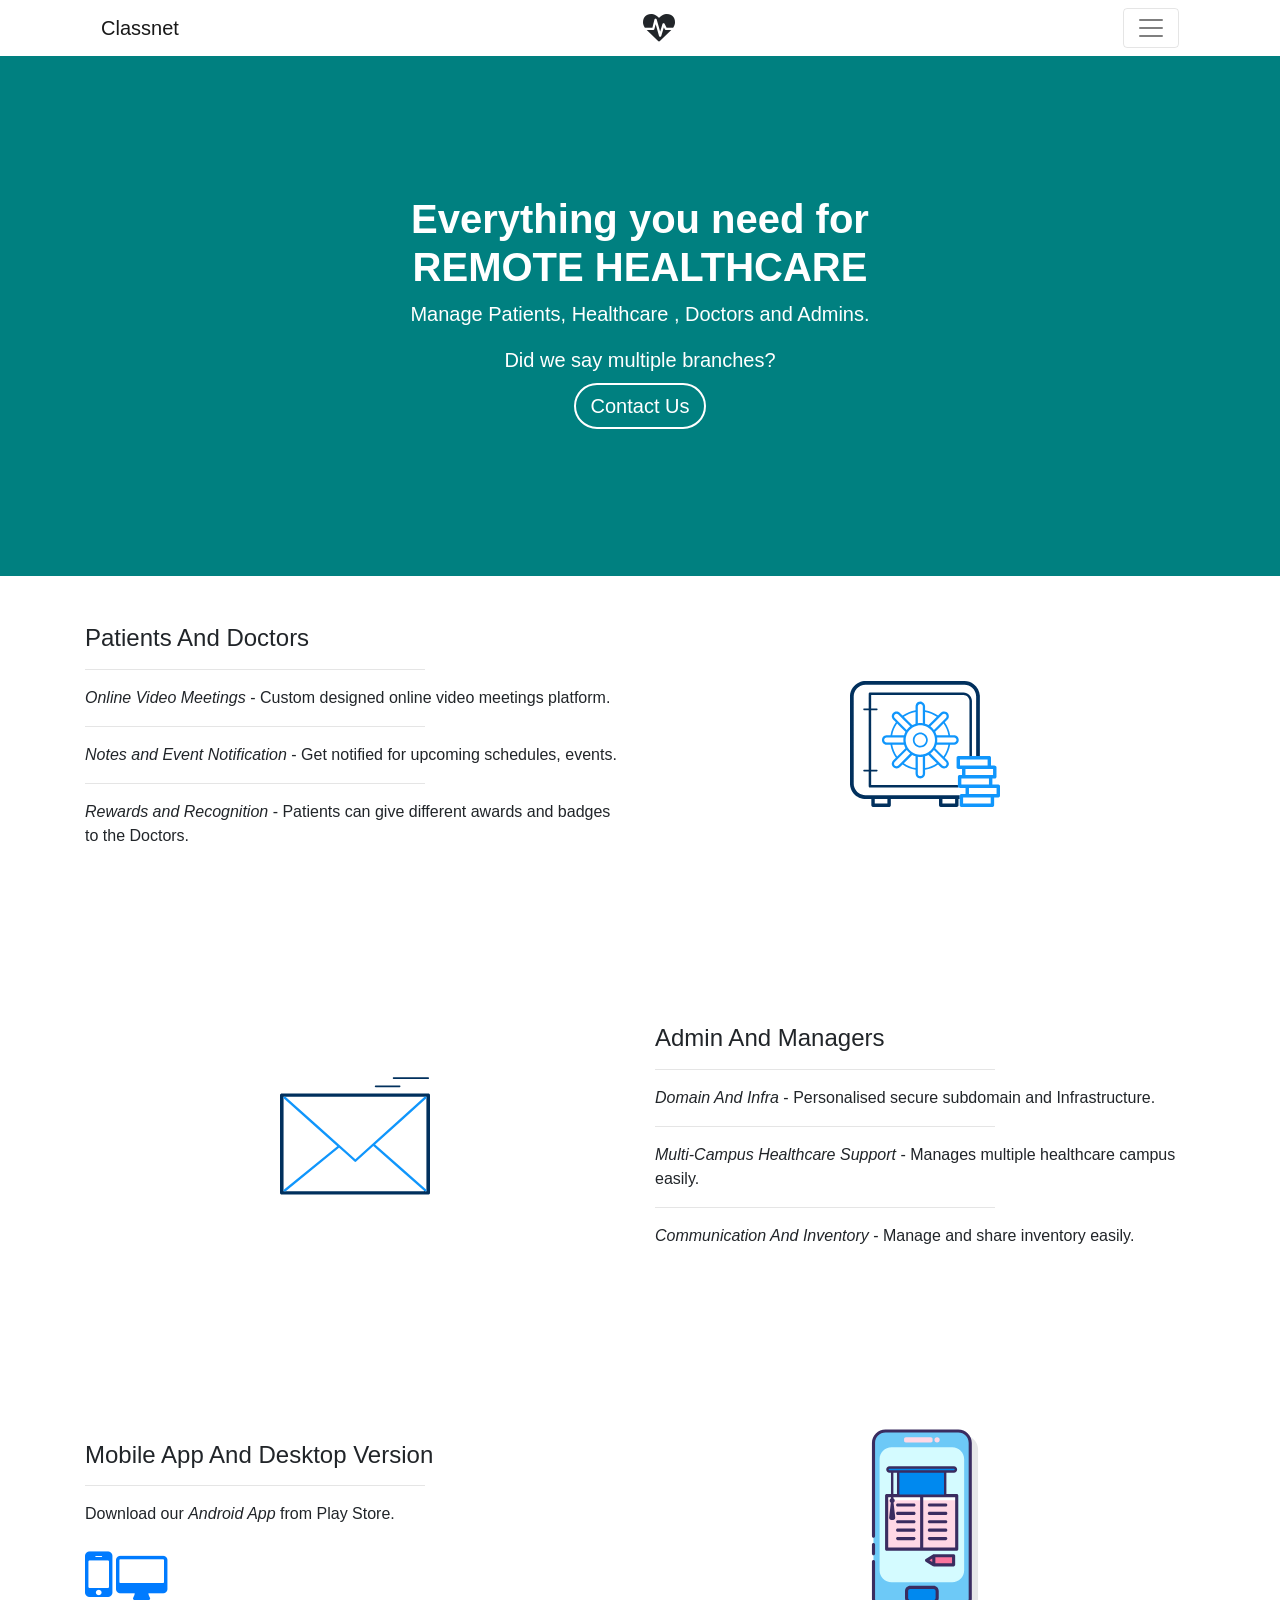
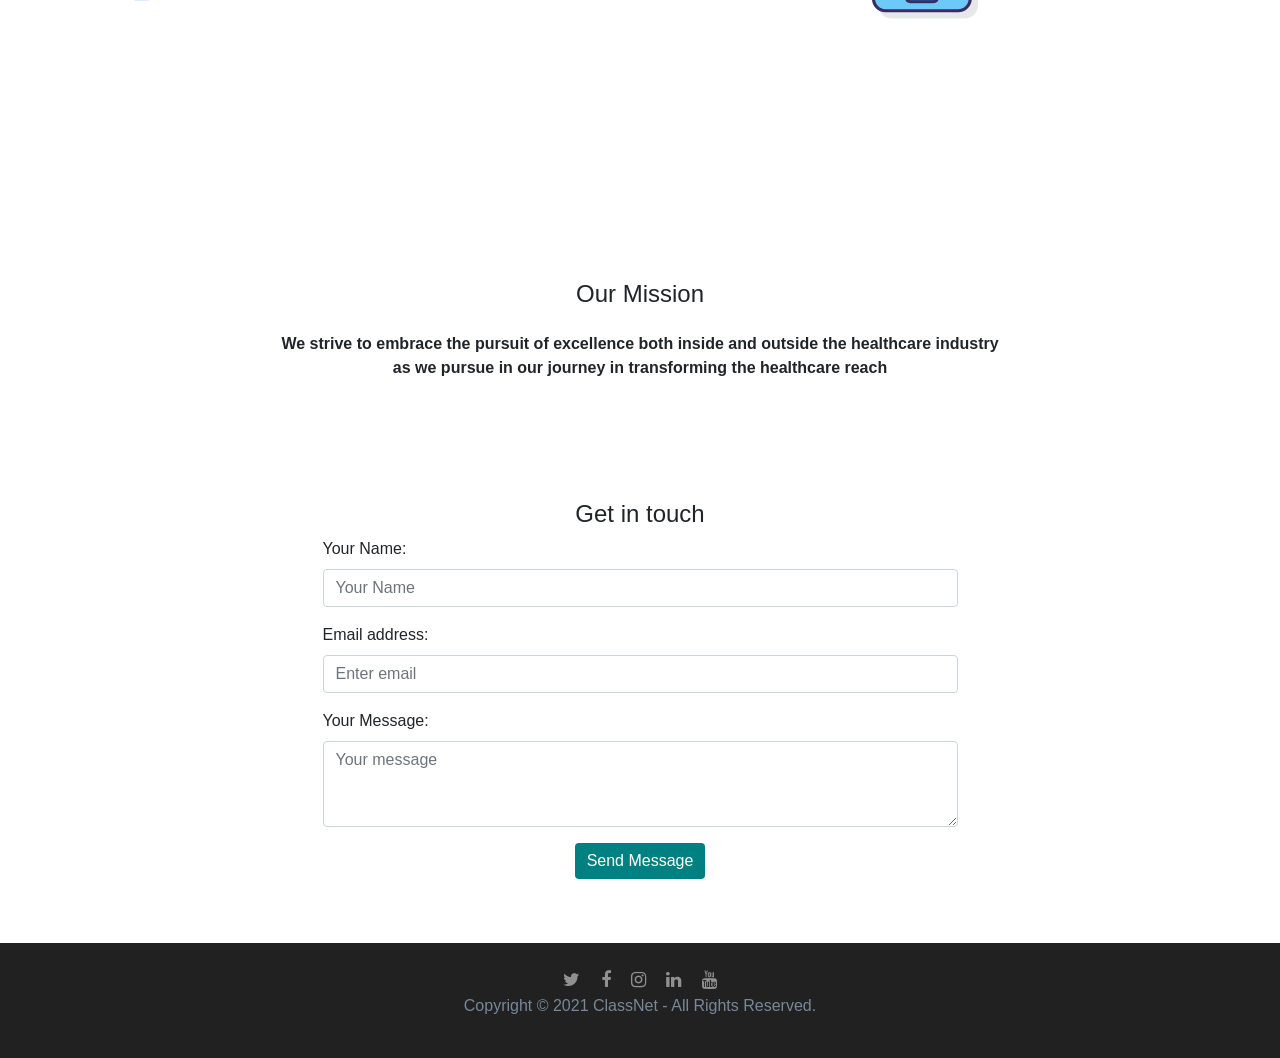
<file: index.html>
<!DOCTYPE html>
<html lang="en">
  <head>
    <meta charset="UTF-8" />
    <title>
      Vaccine Slot Availability Solution - ClassNet
    </title>
    <meta name="viewport" content="width=device-width, initial-scale=1" />
    <meta http-equiv="content-language" content="en" />
    <meta
      name="keywords"
      content="classnet, healthcare management system, classnet in india, healthcare management system in india, affordable HealthCare, batch based learning, online video meetings, recognitions module, notes and events, best healthcare learning management system, healthcare classroom, empower healthcare, live classes, covid 19, healthcare erp"
    />
    <meta
      name="description"
      content="Classnet is a one-stop solution for your healthcare."
    />
    <meta http-equiv="X-UA-Compatible" content="IE=edge,chrome=1" />
    <link rel="canonical" href="http://classnet.in" />
    <link
      rel="stylesheet"
      href="https://cdnjs.cloudflare.com/ajax/libs/twitter-bootstrap/4.0.0-alpha.6/css/bootstrap.min.css"
    />
    <link
      rel="stylesheet"
      href="https://cdnjs.cloudflare.com/ajax/libs/font-awesome/4.7.0/css/font-awesome.min.css"
    />
    <link rel="stylesheet" href="./style.css" />
    <link rel=icon href=./favicon.jpg>
  </head>
  <body>
    <!-- partial:index.partial.html -->
    <div class="wrapper">
      <section class="hero">
        <header>
          <div class="container">
            <nav class="navbar navbar-light navbar-toggleable-sm">
              <a class="navbar-brand mb-0">Classnet</a>
              <i class="fa fa-heartbeat fa-2x" aria-hidden="true"></i>

              <button
                class="navbar-toggler navbar-toggler-right"
                type="button"
                data-toggle="collapse"
                data-target="#headerNav"
                aria-controls="headerNav"
                aria-expanded="false"
                aria-label="Toggle navigation"
              >
                <span class="navbar-toggler-icon"></span>
              </button>

              <div
                id="headerNav"
                class="collapse navbar-collapse justify-content-end"
              >
                <ul class="navbar-nav">
                  <li class="nav-item">
                    <a class="nav-link" href="#sec-features">Features</a>
                  </li>

                  <li class="nav-item">
                    <a class="nav-link" href="#sec-about">Mission</a>
                  </li>

                  <li class="nav-item">
                    <a class="nav-link" href="#sec-contact">Contact</a>
                  </li>
                </ul>
              </div>
            </nav>
          </div>
        </header>

        <div class="jumbotron jumbotron-fluid mb-0">
          <div class="container">
            <div class="row justify-content-center text-center">
              <div class="col-md-10 col-lg-6">
                <h1 class="display-5">
                  <b>Everything you need for REMOTE HEALTHCARE</b>
                </h1>

                <p class="lead">
                  Manage Patients, Healthcare , Doctors and Admins.
                </p>
                <p class="lead">Did we say multiple branches?</p>

                <p class="lead">
                  <a class="contact-btn" href="#sec-contact" role="button"
                    >Contact Us</a
                  >
                </p>
              </div>
            </div>
          </div>
        </div>
      </section>

      <section id="sec-features" class="sec-features pt-5 pb-5">
        <div class="container">
          <div class="row align-items-center">
            <div class="col-md-6">
              <h3 class="h4">Patients And Doctors</h3>

              <hr />

              <p>
                <em>Online Video Meetings</em> - Custom designed online video
                meetings platform.
              </p>

              <hr />

              <p>
                <em>Notes and Event Notification</em> - Get notified for
                upcoming schedules, events.
              </p>

              <hr />

              <p>
                <em>Rewards and Recognition</em> - Patients can give different
                awards and badges to the Doctors.
              </p>
            </div>

            <div class="col-md-6 text-center">
              <svg
                class="feature-icon"
                xmlns="http://www.w3.org/2000/svg"
                viewBox="0 0 512 512"
              >
                <g fill="#01305d">
                  <path
                    d="M30.87 45.83c7.49-3.55 15.87-4.88 24.11-4.7 112.02.03 224.05 0 336.07.02 11.17-.02 22.28 3.78 31.17 10.52 12.33 9.17 20.2 23.96 21.06 39.28 0 68.81-.05 137.61.02 206.42-4.24 0-8.48-.03-12.71-.02-.02-67.78-.01-135.57-.01-203.36.14-11.38-4.92-22.67-13.51-30.13-7.1-6.38-16.57-10.05-26.12-10.06-112.64-.01-225.28.01-337.92-.01-11.06-.14-22.05 4.54-29.57 12.67-6.98 7.34-10.84 17.41-10.78 27.52.01 98.02.01 196.03 0 294.05-.14 5.62.38 11.34 2.43 16.63 5.48 15.53 21.38 26.59 37.88 26.18 107.17.01 214.33-.01 321.5.01-.19 4.22-.08 8.46-.08 12.7l-3.95-.03c-.04 7.16.08 14.33-.06 21.49.2 3.42-3.03 6.19-6.35 5.85-18.04.03-36.09.04-54.13-.01-3.2.23-6.16-2.59-6-5.81-.23-7.17.03-14.34-.05-21.51l-164.46.01c-.15 7.35.22 14.71-.1 22.06-.13 3.11-3.14 5.47-6.17 5.26-17.37.07-34.75-.04-52.12.04-2.16-.05-4.64.11-6.3-1.55-1.92-1.49-1.96-4.08-1.93-6.29.08-6.51-.02-13.02.01-19.53-8.02-.12-16.04.23-24.04-.15-16.18-1.04-31.55-10.18-40.29-23.82-4.98-7.48-7.69-16.29-8.47-25.21v-303.65c1.04-19.15 13.35-37.08 30.87-44.87m53.65 397.7c-.04 5.2.03 10.4.01 15.61 14.38.01 28.76 0 43.14 0-.07-5.21.01-10.41-.02-15.62-14.38.03-28.75.01-43.13.01m231.07.03c-.04 5.19-.04 10.38-.02 15.57 14.38.01 28.77.02 43.16 0 .01-5.19.03-10.38-.01-15.57-14.38-.04-28.75-.05-43.13 0zM63.91 83.94c-.1-2.66 2.61-4.33 5.05-4 106-.04 212.01-.02 318.01-.01 15.27-.35 29.1 13.09 29.21 28.35.09 63.03.02 126.05.04 189.08-2.82-.01-5.64-.01-8.46-.01-.01-62.75.04-125.5-.02-188.25.22-11.04-9.69-20.94-20.74-20.7-104.9-.01-209.81-.03-314.71.01-.08 15.51.02 31.02-.03 46.54 6.58.18 13.18-.37 19.75.18 2.95.35 2.77 5.35-.21 5.52-6.5.36-13.03.02-19.54.13.02 67.7 0 135.39.01 203.09 6.55.09 13.13-.21 19.67.17 3.05.28 2.94 5.22-.01 5.56-6.54.38-13.12-.02-19.67.15 0 15.51.03 31.02-.01 46.52 98.69.02 197.38.01 296.07.01-.12 2.96-.06 6.06 1.71 8.59-25-.35-50.03-.06-75.05-.14-73.64 0-147.28-.04-220.93.01-2.69-.14-5.56.41-8.12-.59-2.27-1.17-2.13-3.97-2.15-6.14.13-16.09-.01-32.18.06-48.27-5.5-.17-11.02.3-16.5-.17-2.97-.57-2.63-5.5.41-5.58 5.35-.33 10.73-.05 16.09-.1-.03-67.7 0-135.4-.01-203.1-5.51-.15-11.04.28-16.53-.19-2.59-.5-2.8-4.87-.18-5.43 5.54-.56 11.13-.04 16.69-.25.11-16.99-.12-33.99.1-50.98z"
                  />
                </g>
                <g fill="#1096fc">
                  <path
                    d="M226.12 119.02c3.84-6.56 12.59-9.57 19.66-6.74 6.05 2.18 10.41 8.28 10.5 14.72.09 4.51-.01 9.03.03 13.55 15.86 2.62 31.09 8.89 44.12 18.32 4.83-4.3 8.59-10.12 14.62-12.85 7.21-3.07 16.33-.03 20.17 6.82 3.51 5.73 2.91 13.62-1.51 18.7-3.24 3.62-6.86 6.87-10.2 10.39 9.39 13.03 15.69 28.24 18.27 44.09 6.99.53 14.63-1.45 21.05 2.12 6.54 3.55 9.9 11.88 7.6 18.97-1.85 6.26-7.82 11.07-14.35 11.44-4.77.2-9.55.01-14.32.08-2.53 15.87-8.92 31.04-18.27 44.1 5.17 5.91 13.25 10.61 13.94 19.2 1.24 9.7-7.78 18.94-17.52 17.81-8.74-.49-13.54-8.7-19.48-13.94-13.02 9.38-28.2 15.73-44.06 18.26-.56 8 1.96 17.51-4.23 23.95-6.19 7.36-18.8 7.11-24.68-.5-5.63-6.51-3.22-15.6-3.72-23.41-15.88-2.58-31.09-8.91-44.13-18.3-5.96 5.23-10.77 13.49-19.52 13.94-9.66 1.08-18.64-8.01-17.47-17.65.55-8.68 8.72-13.41 13.93-19.33-9.37-13.06-15.74-28.24-18.29-44.12-7.77-.53-16.79 1.9-23.3-3.66-7.93-5.99-7.98-19.18-.09-25.22 6.5-5.67 15.61-3.17 23.42-3.74 2.54-15.86 8.85-31.06 18.26-44.08-4.66-5.44-11.69-9.51-13.53-16.85-1.97-7.23 1.87-15.41 8.64-18.58 5.84-2.93 13.44-1.88 18.19 2.65 3.3 3.18 6.48 6.5 9.75 9.72 13.02-9.43 28.26-15.74 44.13-18.31.51-7.16-1.55-15.07 2.39-21.55m5.42 8.96c-.02 19.01 0 38.01-.01 57.02 5.63-.76 11.35-.72 16.99.01-.01-18.99.01-37.99-.01-56.98.37-4.69-3.72-9.11-8.44-8.98-4.75-.23-8.91 4.21-8.53 8.93m-47.74 35.09c9.47 9.46 18.92 18.94 28.41 28.38 3.71-1.87 7.55-3.49 11.52-4.75.01-13.4 0-26.8 0-40.2-14.32 2.49-28.07 8.16-39.93 16.57m72.51-16.56c.02 13.4-.04 26.81.03 40.22 3.97 1.23 7.79 2.86 11.49 4.73 9.46-9.48 18.95-18.93 28.39-28.42-11.85-8.4-25.6-14.07-39.91-16.53m-103.3 8.45c-3.42 3.08-3.56 8.97-.19 12.14 13.52 13.62 27.15 27.12 40.67 40.73 3.42-4.55 7.48-8.59 12.01-12.04-13.56-13.55-27.08-27.13-40.68-40.64-3.06-3.22-8.65-3.31-11.81-.19m162.17.22c-13.57 13.5-27.05 27.08-40.63 40.57 4.45 3.54 8.6 7.5 11.98 12.1l40.67-40.72c3.16-3.02 3.29-8.48.31-11.67-3.04-3.58-9.13-3.73-12.33-.28m4.13 30.92c-9.5 9.46-18.97 18.95-28.46 28.42 1.91 3.68 3.52 7.51 4.75 11.48 13.41.09 26.81-.02 40.22.05-2.37-14.35-8.16-28.06-16.51-39.95m-175.09 39.92c13.41-.01 26.82.08 40.23-.05 1.18-3.96 2.82-7.77 4.71-11.44-9.48-9.47-18.94-18.95-28.43-28.42-8.39 11.86-14.07 25.59-16.51 39.91m84.14-32.4c-10.28 2.43-19.72 8.22-26.53 16.29-8.7 10.16-13.01 23.91-11.65 37.22 1.21 13.77 8.55 26.81 19.58 35.11 10.49 8.01 24.22 11.61 37.29 9.67 14.56-1.95 27.97-10.78 35.62-23.31 7.25-11.63 9.32-26.32 5.65-39.52-3.51-13.08-12.63-24.52-24.6-30.87-10.69-5.82-23.54-7.42-35.36-4.59m-111.66 48.38c-.29 4.56 3.7 8.82 8.28 8.78 19.24.09 38.48-.02 57.71.05-.75-5.64-.73-11.36 0-17.01-19.21.03-38.42-.03-57.63.03-4.39-.08-8.25 3.8-8.36 8.15m180.62-8.18c.74 5.64.75 11.36 0 17 19.25-.05 38.51.04 57.76-.04 4.2.02 7.93-3.6 8.21-7.76.5-4.68-3.53-9.28-8.29-9.16-19.22-.08-38.45 0-57.68-.04m-153.11 24.82c2.44 14.31 8.11 28.07 16.55 39.9 9.46-9.48 18.95-18.93 28.4-28.43-1.91-3.68-3.5-7.52-4.77-11.47-13.39-.01-26.79 0-40.18 0m146.66 11.46c9.46 9.51 18.96 18.96 28.43 28.45 8.38-11.87 14.09-25.6 16.53-39.93-13.4.02-26.8 0-40.2.01-1.28 3.94-2.83 7.79-4.76 11.47m-138.17 47.59c-3.14 3.05-3.08 8.53-.06 11.64 3.03 3.38 8.81 3.57 12.03.35 13.66-13.56 27.22-27.22 40.83-40.84-4.5-3.46-8.57-7.47-11.99-12-13.58 13.64-27.24 27.2-40.81 40.85m133.82-40.94c-3.34 4.61-7.48 8.61-11.99 12.08 13.63 13.59 27.2 27.25 40.86 40.82 3.01 3.06 8.35 3.08 11.47.18 3.56-2.96 3.8-8.93.49-12.17-13.57-13.67-27.28-27.21-40.83-40.91m-74.26 16.43c-9.49 9.47-18.97 18.95-28.46 28.43 11.88 8.37 25.59 14.1 39.92 16.55.03-13.41.02-26.82 0-40.22-3.95-1.25-7.78-2.85-11.46-4.76m44.08 4.75c.01 13.41-.01 26.82.01 40.23 14.32-2.48 28.03-8.18 39.91-16.54-9.5-9.47-18.96-18.98-28.45-28.46-3.67 1.93-7.52 3.5-11.47 4.77m-24.82 1.7l.02 57.34c-.24 4.62 3.91 8.75 8.5 8.66 4.6.12 8.69-4.06 8.46-8.67.05-19.11-.01-38.22.03-57.33-5.65.76-11.37.78-17.01 0zM233.53 217.74c13.48-3.96 28.75 5.47 31.34 19.24 3.29 13.39-6.43 28-19.98 30.3-12.97 2.88-26.95-6.25-29.64-19.22-3.34-12.9 5.36-27.22 18.28-30.32m.83 5.85c-8.59 2.45-14.74 11.36-13.85 20.28.56 9.49 8.98 17.74 18.51 17.97 8.25.61 16.38-4.79 19.26-12.5 2.81-7.09.95-15.76-4.61-21-4.94-4.96-12.63-6.83-19.31-4.75zM363.85 302.94c-.07-3.2 2.96-5.79 6.08-5.56 12.61-.06 25.22.01 37.83-.03 2.82 0 5.64 0 8.46.01 4.79 0 9.57.01 14.37-.01 4.23-.01 8.47.02 12.71.02 10.57 0 21.15-.03 31.72 0 3.19-.28 6.36 2.27 6.31 5.57.17 8.93.01 17.86.06 26.78 4.54.09 9.09-.22 13.62.11 2.98.22 5.21 3.16 5.02 6.08.03 10.38.03 20.78.01 31.16.26 2.78-1.36 5.71-4.15 6.44-3.26.54-6.58.21-9.86.25-.07 6.88 0 13.77-.05 20.66 6.97.1 13.94-.17 20.9.1 2.6.12 4.37 2.37 5.12 4.67v34.4c-.66 2.41-2.56 4.7-5.22 4.8-4.91.28-9.83 0-14.75.1.01 8.88.08 17.77-.04 26.65.1 3.17-2.8 5.89-5.94 5.7-35.03.08-70.06.01-105.08.04-3.34.35-6.7-2.37-6.53-5.82-.12-7.17.02-14.35-.03-21.51 0-4.24-.11-8.48.08-12.7 1.02-1.73 2.33-3.66 4.51-3.9 5.11-.42 10.25-.04 15.37-.19-.01-6.87-.01-13.73 0-20.59-4.47-.03-8.92-.06-13.38-.03-3.68-.02-7.56.48-10.96-1.27-1.77-2.53-1.83-5.63-1.71-8.59.13-9.42-.05-18.84.07-28.26-.13-2.78 2-5.5 4.8-5.83 3.07-.28 6.15-.1 9.23-.13v-20.63c-4.41-.07-8.83.14-13.23-.08-3.22-.05-5.72-3.19-5.41-6.32.05-10.7-.1-21.4.07-32.09m11.64 6.12l-.01 20.65c31.39-.02 62.79.04 94.19 0 .02-6.88 0-13.75 0-20.62-31.39-.07-62.79 0-94.18-.03m18.63 32.36c.04 6.88-.03 13.76 0 20.65 31.41-.01 62.81-.01 94.22-.01.01-6.88.01-13.76 0-20.63-31.4.01-62.81-.03-94.22-.01m-14.05 32.35c.06 6.88-.03 13.77 0 20.65 31.4-.14 62.8.1 94.2 0 .02-6.88.01-13.76.01-20.63l-94.21-.02m26 32.36c.05 6.88-.02 13.77.01 20.66 31.4.05 62.8-.12 94.19 0 .03-6.89.01-13.77 0-20.66-31.4.01-62.8.02-94.2 0m-19.95 32.36c-.03 6.88.05 13.76 0 20.64l94.21.03c-.01-6.87.01-13.74-.01-20.61-31.4-.19-62.81.03-94.2-.06z"
                  />
                </g>
              </svg>
            </div>
          </div>

          <div class="row align-items-center">
            <div class="col-md-6 text-center">
              <svg
                class="feature-icon"
                xmlns="http://www.w3.org/2000/svg"
                viewBox="0 0 512 512"
              >
                <g fill="#01305d">
                  <path
                    d="M387.03 28.2c39.65-.16 79.3-.06 118.95-.06 2.42-.14 3.81 3.24 2.07 4.9-1.01 1.24-2.68.87-4.06.93-38.69-.02-77.39.05-116.08-.01-3.37.31-4.01-4.92-.88-5.76zM324.49 57.5l1.33-.81c27.73-.04 55.46-.1 83.18.03 3.07.61 2.76 5.57-.36 5.76-27.23.08-54.47.02-81.71.03-2.6.44-4.57-3.24-2.44-5.01zM0 87.96c.82-3.02 3.87-5.05 6.97-4.67 166.05.01 332.1 0 498.15 0 3.03-.35 5.8 1.63 6.88 4.4v336.3c-.82 3-3.83 5.04-6.91 4.7h-498.12c-3.05.37-5.88-1.57-6.97-4.37v-336.36m12.17 7.09c-.02 1.59-.03 3.18.04 4.77-.09 104.34.07 208.68-.08 313.01l.67-.53c-1.25 1.17-.4 3.15-.63 4.66 2.47.06 4.94.08 7.4 0 155.47.06 310.93.02 466.4.02 2.13.22 4.28-.44 6.36.37l-.28-1.2.2.55c2.47.68 5.02.21 7.55.27.03-1.57.04-3.14-.03-4.7 0-104.12.12-208.24-.06-312.35.1-1.63.11-3.26.1-4.88-2.13-.08-4.26-.11-6.38 0-158.25-.09-316.51-.01-474.76-.05l.91.87c-1.93-1.79-5.01-.53-7.41-.81z"
                  />
                </g>
                <path
                  fill="#1096fc"
                  d="M12.17 95.05c2.4.28 5.48-.98 7.41.81 79.2 70.66 158.39 141.32 237.61 211.94 78.76-70.89 157.47-141.86 236.24-212.76 2.12-.11 4.25-.08 6.38 0 .01 1.62 0 3.25-.1 4.88-58.23 52.78-116.8 105.2-175.13 157.88 58.34 51.56 116.92 102.84 175.19 154.47.07 1.56.06 3.13.03 4.7-2.53-.06-5.08.41-7.55-.27l-.2-.55-.19-.56c-26.15-22.6-51.92-45.68-77.94-68.46l-95.28-83.94c-19.58 17.51-39.04 35.17-58.6 52.72-1.55 1.58-4.32 1.48-5.83-.1-17.48-15.58-34.94-31.18-52.43-46.76l-.45-.02c-60.58 49.31-121.15 98.64-181.76 147.93-2.46.08-4.93.06-7.4 0 .23-1.51-.62-3.49.63-4.66 60.92-49.62 121.85-99.21 182.8-148.78-61.12-54.57-122.36-109.02-183.39-163.7-.07-1.59-.06-3.18-.04-4.77z"
                />
              </svg>
            </div>

            <div class="col-md-6">
              <h3 class="h4">Admin And Managers</h3>

              <hr />

              <p>
                <em>Domain And Infra</em> - Personalised secure subdomain and
                Infrastructure.
              </p>

              <hr />

              <p>
                <em>Multi-Campus Healthcare Support</em> - Manages multiple healthcare campus easily.
              </p>

              <hr />

              <p>
                <em>Communication And Inventory</em> - Manage and share
                inventory easily.
              </p>
            </div>
          </div>

          <div class="row align-items-center">
            <div class="col-md-6">
              <h3 class="h4">Mobile App And Desktop Version</h3>

              <hr />

              <p>Download our <em>Android App</em> from Play Store.</p>
              <li class="list-inline-item">
                <a
                  href=""
                  target="_blank"
                  ><span class="fa fa-mobile fa-4x"></span
                ></a>
                <a href="https://www.classnet.live" target="_blank"
                  ><span class="fa fa-desktop fa-3x"></span
                ></a>
              </li>
            </div>

            <div class="col-md-6 text-center">
              <svg
                id="Layer_1"
                enable-background="new 0 0 128 128"
                height="200"
                viewBox="0 0 128 128"
                width="200"
                xmlns="http://www.w3.org/2000/svg"
              >
                <path
                  d="m89.3 7.47h-46.6c-4.774 0-8.659 3.885-8.659 8.66v99.74c0 4.775 3.885 8.66 8.659 8.66h46.6c4.774 0 8.659-3.885 8.659-8.66v-99.74c0-4.775-3.885-8.66-8.659-8.66z"
                  fill="#e6e7e8"
                />
                <path
                  d="m85.3 119.53h-46.6c-4.23 0-7.66-3.429-7.66-7.66v-99.74c0-4.23 3.429-7.66 7.66-7.66h46.6c4.23 0 7.66 3.429 7.66 7.66v99.74c-.001 4.231-3.43 7.66-7.66 7.66z"
                  fill="#6dc9f7"
                />
                <path
                  d="m81.4 101.329h-38.799c-4.23 0-7.66-3.429-7.66-7.66v-71.139c0-4.23 3.429-7.66 7.66-7.66h38.799c4.23 0 7.66 3.429 7.66 7.66v71.139c-.001 4.231-3.43 7.66-7.66 7.66z"
                  fill="#d4fbff"
                />
                <path
                  d="m39.452 45.832h44.851v34.249h-44.851z"
                  fill="#ffd7e5"
                />
                <path d="m39.452 45.832h44.851v3h-44.851z" fill="#fff" />
                <path
                  d="m82.303 84.319h-12.666l-4.657 2.913 4.657 2.913h12.666z"
                  fill="#fa759e"
                />
                <path d="m46.832 30.356h30.09v15.502h-30.09z" fill="#0089ef" />
                <path
                  d="m82.533 30.356h-41.311c-.702 0-1.271-.569-1.271-1.271 0-.702.569-1.271 1.271-1.271h41.312c.702 0 1.271.569 1.271 1.271-.001.702-.57 1.271-1.272 1.271z"
                  fill="#0089ef"
                />
                <path
                  d="m69.456 113.742h-14.911c-1.292 0-2.34-1.048-2.34-2.34v-4.508c0-1.292 1.048-2.34 2.34-2.34h14.911c1.292 0 2.34 1.048 2.34 2.34v4.508c0 1.293-1.048 2.34-2.34 2.34z"
                  fill="#0089ef"
                />
                <g fill="#3a2c60">
                  <path
                    d="m85.3 3.47h-46.6c-4.774 0-8.659 3.885-8.659 8.66v59.75c0 .552.447 1 1 1s1-.448 1-1v-59.75c0-3.672 2.987-6.66 6.659-6.66h46.6c3.673 0 6.66 2.987 6.66 6.66v99.74c0 3.672-2.987 6.66-6.66 6.66h-46.6c-3.672 0-6.659-2.987-6.659-6.66v-23.869c0-.552-.447-1-1-1s-1 .448-1 1v23.869c0 4.775 3.885 8.66 8.659 8.66h46.6c4.775 0 8.66-3.885 8.66-8.66v-99.74c0-4.775-3.885-8.66-8.66-8.66z"
                  />
                  <path
                    d="m31.041 83.977c.553 0 1-.448 1-1v-5.896c0-.552-.447-1-1-1s-1 .448-1 1v5.896c0 .552.447 1 1 1z"
                  />
                  <path
                    d="m39.452 44.832c-.553 0-1 .448-1 1v34.249c0 .552.447 1 1 1h44.851c.553 0 1-.448 1-1v-34.249c0-.552-.447-1-1-1h-6.613v-13.709h4.844c1.124 0 2.038-.914 2.038-2.038s-.914-2.038-2.038-2.038h-41.312c-1.124 0-2.038.914-2.038 2.038s.914 2.038 2.038 2.038h1.008l.005 13.709zm1 2h1.783v.727c-.503.274-.848.801-.848 1.414 0 .569.3 1.062.746 1.348l-.04.358-1.04 9.184c-.091.8.536 1.501 1.341 1.501l1.227-.001c.805 0 1.431-.702 1.34-1.502l-1.047-9.184-.038-.361c.554-.357.88-1.035.686-1.778-.111-.424-.408-.781-.791-.986v-.719h17.106v32.249h-20.425zm42.851 32.249h-20.426v-32.249h20.426zm-7.149-33.99h-28.554v-13.968h28.555v13.968zm-35.435-16.006c0-.277.226-.503.503-.503h41.312c.277 0 .503.226.503.503s-.226.503-.503.503h-41.312c-.278.001-.503-.225-.503-.503zm3.046 2.038h2.3v13.709h-2.295z"
                  />
                  <path
                    d="m66.813 52.874h10.468c.553 0 1-.448 1-1s-.447-1-1-1h-10.468c-.553 0-1 .448-1 1s.448 1 1 1z"
                  />
                  <path
                    d="m66.813 58.236h10.468c.553 0 1-.448 1-1s-.447-1-1-1h-10.468c-.553 0-1 .448-1 1s.448 1 1 1z"
                  />
                  <path
                    d="m66.813 63.598h10.468c.553 0 1-.448 1-1s-.447-1-1-1h-10.468c-.553 0-1 .448-1 1s.448 1 1 1z"
                  />
                  <path
                    d="m66.813 68.959h10.468c.553 0 1-.448 1-1s-.447-1-1-1h-10.468c-.553 0-1 .448-1 1s.448 1 1 1z"
                  />
                  <path
                    d="m77.281 72.321h-10.468c-.553 0-1 .448-1 1s.447 1 1 1h10.468c.553 0 1-.448 1-1s-.447-1-1-1z"
                  />
                  <path
                    d="m46.473 52.874h10.469c.553 0 1-.448 1-1s-.447-1-1-1h-10.469c-.553 0-1 .448-1 1s.447 1 1 1z"
                  />
                  <path
                    d="m56.941 56.236h-10.468c-.553 0-1 .448-1 1s.447 1 1 1h10.469c.553 0 1-.448 1-1s-.448-1-1.001-1z"
                  />
                  <path
                    d="m56.941 61.598h-10.468c-.553 0-1 .448-1 1s.447 1 1 1h10.469c.553 0 1-.448 1-1s-.448-1-1.001-1z"
                  />
                  <path
                    d="m56.941 66.959h-10.468c-.553 0-1 .448-1 1s.447 1 1 1h10.469c.553 0 1-.448 1-1s-.448-1-1.001-1z"
                  />
                  <path
                    d="m56.941 72.321h-10.468c-.553 0-1 .448-1 1s.447 1 1 1h10.469c.553 0 1-.448 1-1s-.448-1-1.001-1z"
                  />
                  <path
                    d="m83.303 90.145v-5.826c0-.552-.447-1-1-1h-12.665c-.119 0-.234.029-.345.07-.032.012-.062.026-.093.041s-.064.023-.093.042l-4.657 2.913c-.292.183-.47.503-.47.848s.178.665.47.848l4.657 2.913c.029.018.062.026.093.042.031.015.06.029.093.041.111.041.226.07.345.07h12.665c.552-.002 1-.449 1-1.002zm-14.665-4.021v2.216l-1.771-1.108zm12.665 3.021h-10.665v-3.826h10.665z"
                  />
                  <path
                    d="m54.545 103.554c-1.842 0-3.341 1.499-3.341 3.34v4.508c0 1.842 1.499 3.34 3.341 3.34h14.911c1.842 0 3.34-1.498 3.34-3.34v-4.508c0-1.842-1.498-3.34-3.34-3.34zm16.251 3.341v4.508c0 .739-.601 1.34-1.34 1.34h-14.911c-.739 0-1.341-.601-1.341-1.34v-4.508c0-.739.602-1.34 1.341-1.34h14.911c.739-.001 1.34.6 1.34 1.34z"
                  />
                </g>
                <path
                  d="m67.739 11.818h-16.025c-.615 0-1.113-.498-1.113-1.113v-1.113c0-.615.498-1.113 1.113-1.113h16.025c.615 0 1.113.498 1.113 1.113v1.113c0 .615-.498 1.113-1.113 1.113z"
                  fill="#ffd7e5"
                />
                <circle cx="71.73" cy="10.149" fill="#ffd7e5" r="1.669" />
              </svg>
            </div>
          </div>
        </div>
      </section>

      <section id="sec-about" class="sec-about pt-5 pb-5">
        <div class="container">
          <div class="row justify-content-center text-center">
            <div class="col-md-10 col-lg-8">
              <h1 class="h4">Our Mission</h1>
              <p class="mt-4 mb-4">
                <b
                  >We strive to embrace the pursuit of excellence both inside
                  and outside the healthcare industry as we pursue in our journey in
                  transforming the healthcare reach</b
                >
              </p>
            </div>
          </div>
        </div>
      </section>

      <section id="sec-contact" class="sec-contact pt-5 pb-5">
        <div class="container">
          <div class="row justify-content-center">
            <div class="col-md-10 col-lg-7">
              <h1 class="h4 text-center">Get in touch</h1>

              <form action="" method="">
                <fieldset class="form-group">
                  <label for="formName">Your Name:</label>
                  <input
                    id="formName"
                    class="form-control"
                    type="text"
                    placeholder="Your Name"
                    required
                  />
                </fieldset>

                <fieldset class="form-group">
                  <label for="formEmail1">Email address:</label>
                  <input
                    id="formEmail1"
                    class="form-control"
                    type="email"
                    placeholder="Enter email"
                    required
                  />
                </fieldset>

                <fieldset class="form-group">
                  <label for="formMessage">Your Message:</label>
                  <textarea
                    id="formMessage"
                    class="form-control"
                    rows="3"
                    placeholder="Your message"
                    required
                  ></textarea>
                </fieldset>

                <fieldset class="form-group text-center">
                  <button class="btn btn-primary" type="submit">
                    Send Message
                  </button>
                </fieldset>
              </form>
            </div>
          </div>
        </div>
      </section>

      <footer class="footer">
        <div class="container">
          <ul class="list-inline mb-0 text-center">
            <li class="list-inline-item">
              <a href="https://twitter.com/ClassNet007" target="_blank"
                ><span class="fa fa-twitter"></span
              ></a>
            </li>

            <li class="list-inline-item">
              <a href="https://www.facebook.com/classnet007/" target="_blank"
                ><span class="fa fa-facebook"></span
              ></a>
            </li>

            <li class="list-inline-item">
              <a href="https://www.instagram.com/classnet_" target="_blank"
                ><span class="fa fa-instagram"></span
              ></a>
            </li>

            <li class="list-inline-item">
              <a
                href="https://www.linkedin.com/in/class-net-5796a21a9/"
                target="_blank"
                ><span class="fa fa-linkedin"></span
              ></a>
            </li>
            <li class="list-inline-item">
              <a
                href="https://www.youtube.com/channel/UCmoE22Qesjf4GIZkYxL5gog"
                target="_blank"
                ><span class="fa fa-youtube"></span
              ></a>
            </li>
          </ul>
          <p style="color: lightslategrey; text-align: center;">
            Copyright © 2021 ClassNet - All Rights Reserved.
          </p>
        </div>
      </footer>
    </div>
    <!-- partial -->
    <script src="https://cdnjs.cloudflare.com/ajax/libs/jquery/3.2.1/jquery.min.js"></script>
    <script src="https://cdnjs.cloudflare.com/ajax/libs/twitter-bootstrap/4.0.0-alpha.6/js/bootstrap.min.js"></script>
    <script src="./script.js"></script>
    <!-- Start of HubSpot Embed Code -->
    <script
      type="text/javascript"
      id="hs-script-loader"
      async
      defer
      src="//js.hs-scripts.com/7860813.js"
    ></script>
    <!-- End of HubSpot Embed Code -->
  </body>
</html>
</file>
<file: style.css>
/* Resets */
hr {
  margin-left: 0;
  max-width: 340px;
}

/* Contact us button */
.contact-btn {
  background-color: #008080;
  color: white;
  border: 2px solid white; /* Green */
  border-radius: 30px;
  padding-top: 10px;
  padding-left: 15px;
  padding-right: 15px;
  padding-bottom: 10px;
}

/* Jumbotron (hero) */
.jumbotron {
  position: relative;
  /* background: url(https://source.unsplash.com/9Y8vxVQN4o4/1920x1080) no-repeat bottom center/cover; */
  background-color: #008080;
}
.jumbotron:before {
  position: absolute;
  content: '';
  top: 0;
  left: 0;
  width: 100%;
  height: 100%;
  /* background: rgba(0, 0, 0, 0.5); */
}
.jumbotron .container {
  padding: 75px 0;
}
.jumbotron h1,
.jumbotron .lead {
  color: #fff;
}

/* Bustom button */
.btn-primary {
  background: #008080;
  border: 0;
}
.btn-primary:hover {
  background: #008080;
}

/* Features */
.sec-features .row:nth-of-type(n + 2) {
  margin-top: 160px;
}
.sec-features .row:last-of-type {
  margin-bottom: 160px;
}
.sec-features .feature-icon {
  max-width: 150px;
}

/* Testimonials */
.sec-testimonials {
  padding-top: 128px;
  padding-bottom: 128px;
}

/* Carousel */
.carousel-indicators {
  bottom: -30px;
}
.carousel-indicators li {
  background: rgba(33, 33, 33, 0.1);
}
.carousel-indicators li:focus,
.carousel-indicators li:hover {
  background: rgba(33, 33, 33, 0.5);
}
.carousel-indicators .active {
  background: rgba(33, 33, 33, 0.75);
}

.carousel-control-next,
.carousel-control-prev {
  color: #212121;
}
.carousel-control-next:focus,
.carousel-control-next:hover,
.carousel-control-prev:focus,
.carousel-control-prev:hover {
  color: #111;
}

/* Footer */
.footer {
  padding-top: 24px;
  padding-bottom: 24px;
  background: #212121;
}
.footer li:nth-of-type(n + 2) {
  margin-left: 8px;
}
.footer a {
  font-size: 18px;
  color: rgba(255, 255, 255, 0.5);
  -webkit-transition: color 0.235s ease-in-out;
  transition: color 0.235s ease-in-out;
}
.footer a:focus,
.footer a:hover {
  color: rgba(255, 255, 255, 0.25);
}
</file>
